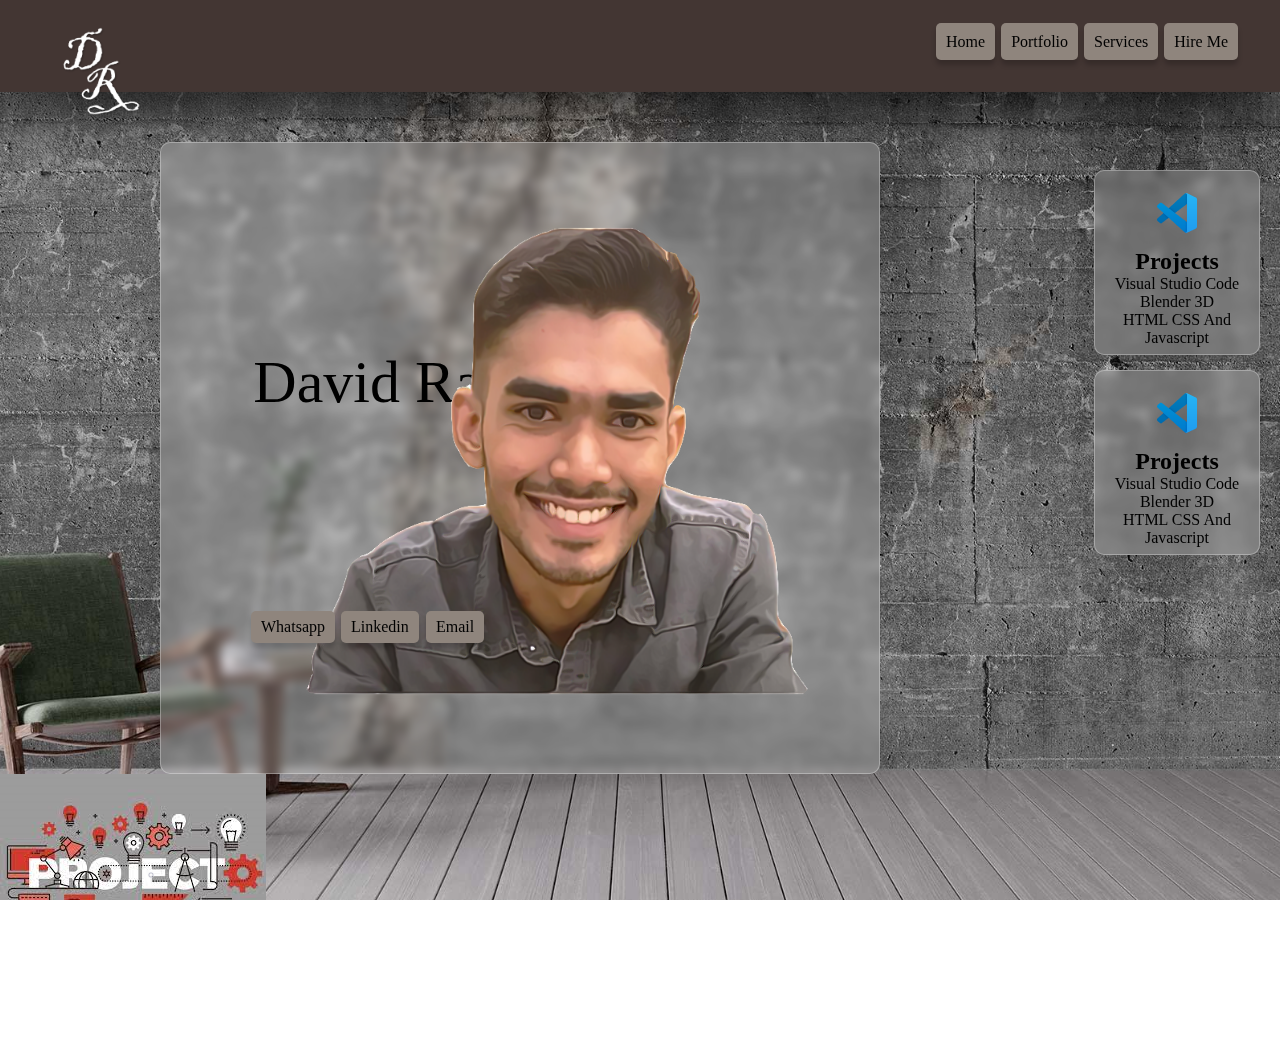
<file: Index.html>
<html>
<head>
    <title>Davidraja</title>
    <link rel="stylesheet" href="style.css">
</head>
<body>
    <div class="container">
        <div class="navbar">
            <img src="images/logo2.png" class="logo">
            <nav>
                <ul>
                    <li><a class="Home-btn" href="">Home</a></li>
                    <li><a class="Portfolio-btn" href="">Portfolio</a></li>
                    <li><a class="Services-btn" href="">Services</a></li>
                    <li><a class="Hire Me-btn" href="mailto:davidraja777@hotmail.com?Subject=We are interested In your Profile">Hire Me</a></li>
                </ul>
            </nav>
        </div>
    <div class="content">
        <div class="Banner">
            <div class="Banner-Text">
                <h2>David Raja</h2>
                <div class="text-wrapper"></div>
                    <div class="box b1">Data Analyst</div>
                    <div class="box b2">Logistics Specialist</div>
                    <div class="box b3">Web Developer</div>
                    <div class="box b4">3D Animator</div>
            </div>
        </div>

        <img src="images/Face.png" class="feature-img">
    
        <a class="Whs-btn" href="https://wa.me/6587392795" target="_blank">Whatsapp</a>
        <a class="Lin-btn" href="https://www.linkedin.com/in/david-raja-542453207/" target="_blank">Linkedin</a>
        <a class="Ema-btn" href="mailto:davidraja777@hotmail.com" target="_blank">Email</a>
    </div>

    <div class="Card-container">
        <div class="card" data-tilt>
            <img src="images/Project1.png">
            <h2>Projects</h2>
            <p>Visual Studio Code</p>
            <p>Blender 3D</p>
            <p>HTML CSS And Javascript</p>
        </div>
    </div>

    <div class="Card-container1">
        <div class="card1" data-tilt>
            <img src="images/project2.png">
            <h2>Projects</h2>
            <p>Visual Studio Code</p>
            <p>Blender 3D</p>
            <p>HTML CSS And Javascript</p>
        </div>
    </div>

    <div class="Card-container2">
        <div class="card2" data-tilt>
            <img src="images/project2.png">
            <h2>Projects</h2>
            <p>Visual Studio Code</p>
            <p>Blender 3D</p>
            <p>HTML CSS And Javascript</p>
        </div>
    </div>

    <script src="vanilla-tilt.js"></script>
</body>
</html>
</file>
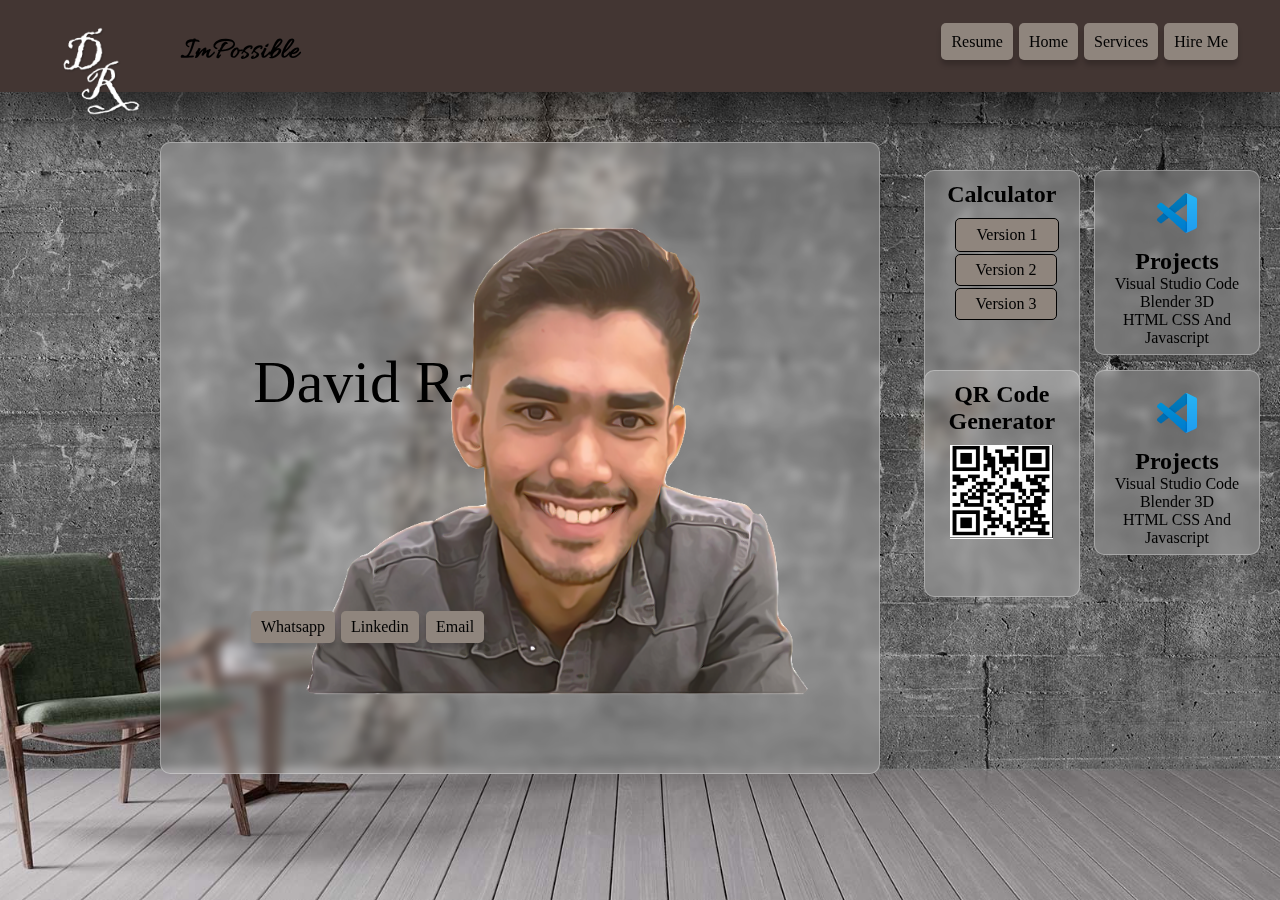
<file: index.html>
<html>
<head>
    <title>Davidraja</title>
    <link rel="stylesheet" href="style.css">
    <link rel="stylesheet" href="Calculator.html">
    <link rel="stylesheet" href="Calculator-ios.html">
    <link href="https://fonts.googleapis.com/css2?family=Allura&display=swap" rel="stylesheet">
</head>
<body>
    <div class="container">
        <div class="navbar">
            <img src="images/logo2.png" class="logo">
            <nav>
                <ul>
                    <h1><span>I</span>m<span>Possible</span></h1>
                    <li><a class="Home-btn" href="Davidraja-Resume.pdf" target="_blank">Resume</a></li>
                    <li><a class="Portfolio-btn" href="">Home</a></li>
                    <li><a class="Services-btn" href="">Services</a></li>
                    <li><a class="Hire Me-btn" href="mailto:davidraja777@hotmail.com?Subject=We are interested In your Profile">Hire Me</a></li>
                </ul>
            </nav>
        </div>
    <div class="content">
        <div class="Banner">
            <div class="Banner-Text">
                <h2>David Raja</h2>
                <div class="text-wrapper"></div>
                    <div class="box b1">Data Analyst</div>
                    <div class="box b2">Logistics Specialist</div>
                    <div class="box b3">Web Developer</div>
                    <div class="box b4">3D Animator</div>
            </div>
        </div>

        <img src="images/Face.png" class="feature-img">
    
        <a class="Whs-btn" href="https://wa.me/6587392795" target="_blank">Whatsapp</a>
        <a class="Lin-btn" href="https://www.linkedin.com/in/david-raja-542453207/" target="_blank">Linkedin</a>
        <a class="Ema-btn" href="mailto:davidraja777@hotmail.com" target="_blank">Email</a>
    </div>

   <div class="Card-container1">
        <div class="card1" data-tilt>
            <img src="images/project2.png">
            <h2>Projects</h2>
            <p>Visual Studio Code</p>
            <p>Blender 3D</p>
            <p>HTML CSS And Javascript</p>
        </div>
    </div>

    <div class="Card-container2">
        <div class="card2" data-tilt>
            <img src="images/project2.png">
            <h2>Projects</h2>
            <p>Visual Studio Code</p>
            <p>Blender 3D</p>
            <p>HTML CSS And Javascript</p>
        </div>
    </div>

    <div class="Card-container3">
        <div class="card3" data-tilt>
            <h2>Calculator</h2>
            <ul>
                <a class="design1" href="Calculator.html" target="_blank">Version 1</a>
                <a class="design2" href="Calculator-ios.html" target="_blank">Version 2</a>
                <a class="design3" href="Calculator.html" target="_blank">Version 3</a>
            </ul>
        </div>
    </div>
    
    <div class="Card-container4">
        <div class="card4" href="QRcodegenerator.html" data-tilt>
            <h2>QR Code Generator</h2>
            <a href="./QRcodegenerator.html" target="_blank">
                <img src="./images/qr-code.png" alt="qr-code1">
            </a>
        </div>
    </div>

    <script src="vanilla-tilt.js"></script>
</body>
</html>
</file>
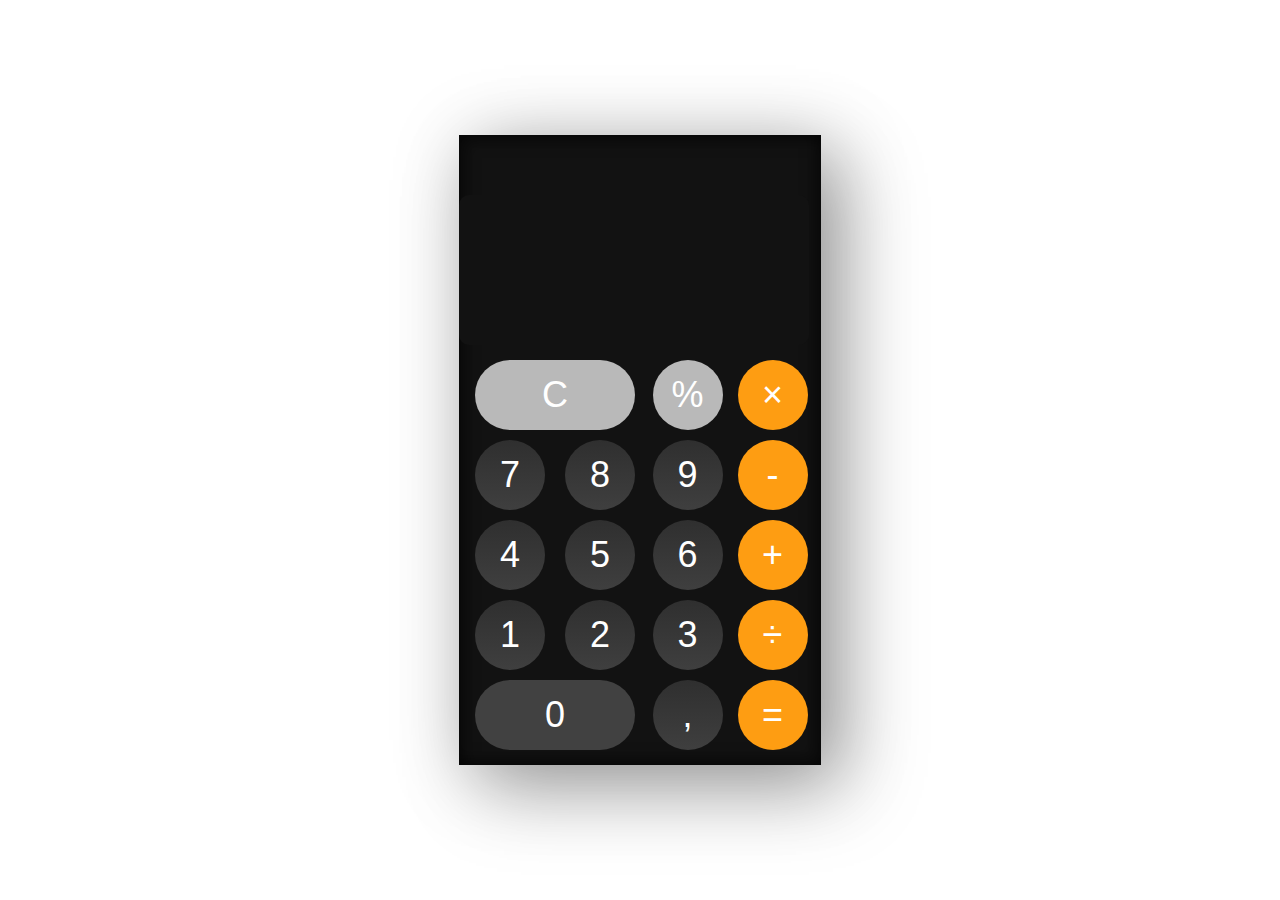
<file: Calculator-ios.html>
<!DOCTYPE html>
<html lang="en">
<head>
    <meta charset="UTF-8">
    <meta http-equiv="X-UA-Compatible" content="IE=edge">
    <meta name="viewport" content="width=device-width, initial-scale=1.0">
    <title>Calculator</title>
    <link rel="stylesheet" href="Calculator-ios.css">
</head>
<body>
    <div class="container">
        <form class="calculator" name="calc">
            <input type="text" class="value" readonly name="txt">
            <span class="num clear" onclick="calc.txt.value= ''"><i>C</i></span>
            <span class="num percentage" onclick="calc.txt.value+= '%'"><i>&#37</i></span>
            <span class="num multiple" onclick="calc.txt.value+= '*'"><i>&times</i></span>
            <span class="num" onclick="calc.txt.value+= '7'"><i>7</i></span>
            <span class="num" onclick="calc.txt.value+= '8'"><i>8</i></span>
            <span class="num" onclick="calc.txt.value+= '9'"><i>9</i></span>
            <span class="num minus" onclick="calc.txt.value+= '-'"><i>-</i></span>
            <span class="num" onclick="calc.txt.value+= '4'"><i>4</i></span>
            <span class="num" onclick="calc.txt.value+= '5'"><i>5</i></span>
            <span class="num" onclick="calc.txt.value+= '6'"><i>6</i></span>
            <span class="num plus" onclick="calc.txt.value+= '+'"><i>+</i></span>
            <span class="num" onclick="calc.txt.value+= '1'"><i>1</i></span>
            <span class="num" onclick="calc.txt.value+= '2'"><i>2</i></span>
            <span class="num" onclick="calc.txt.value+= '3'"><i>3</i></span>
            <span class="num divide" onclick="calc.txt.value+= '/'"><i>&divide</i></span>
            <span class="num zero" onclick="calc.txt.value+= '0'"><i>0</i></span>
            <span class="num" onclick="calc.txt.value+= ','"><i>,</i></span>

            <span class="num equal" onclick="document.calc.txt.value=eval(calc.txt.value)"><i>=</i></span>

        </form>
    </div>
    
</body>
</html>
</file>
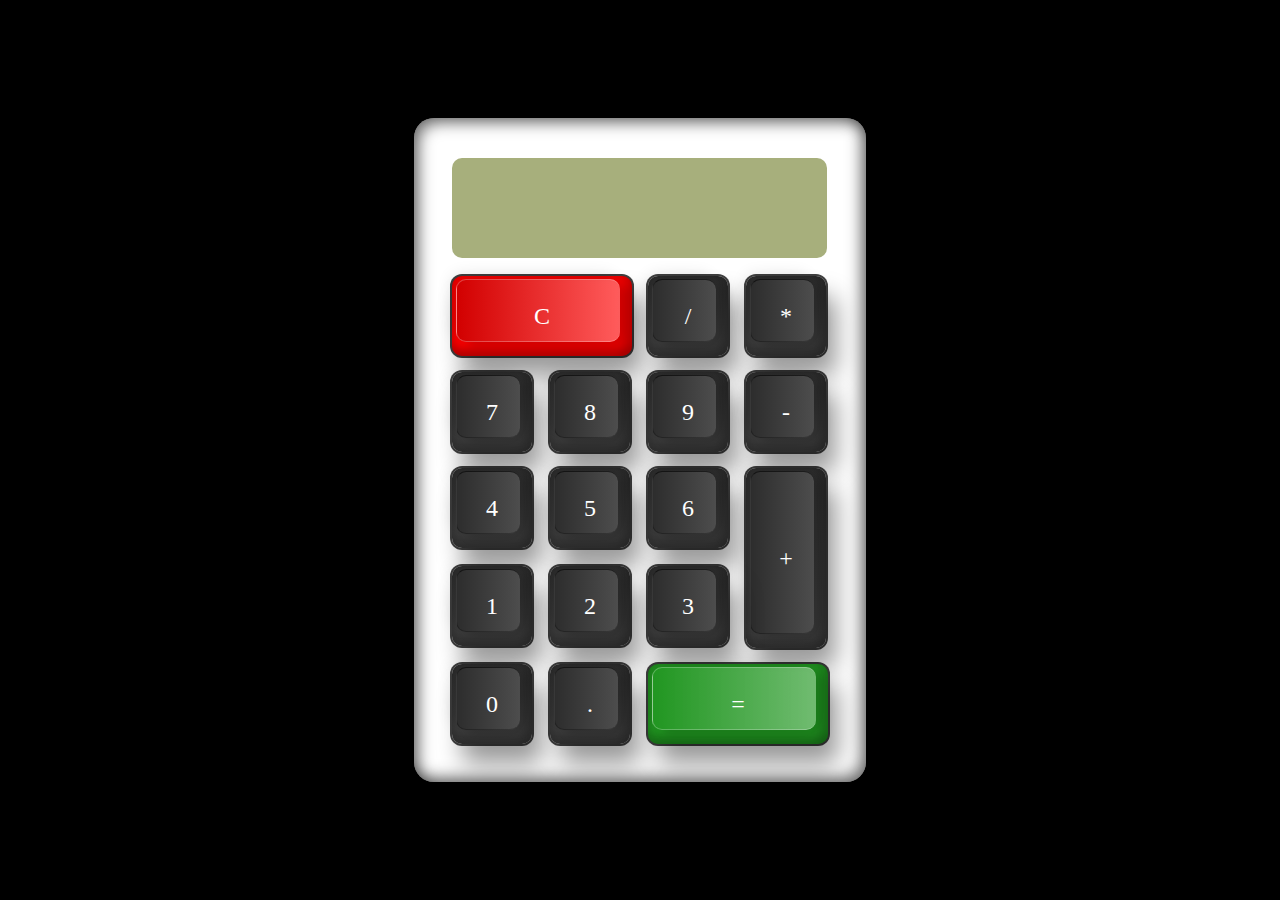
<file: Calculator.html>
<!DOCTYPE html>
<html lang="en">
<head>
    <meta charset="UTF-8">
    <meta http-equiv="X-UA-Compatible" content="IE=edge">
    <meta name="viewport" content="width=device-width, initial-scale=1.0">
    <title>Calculator</title>
    <link rel="stylesheet" href="Calculator.css">
</head>
<body>
    <div class="container">
        <form class="calculator" name="calc">
            <input type="text" class="value" readonly name="txt">
            <span class="num clear" onclick="calc.txt.value= ''"><i>C</i></span>
            <span class="num" onclick="calc.txt.value+= '/'"><i>/</i></span>
            <span class="num" onclick="calc.txt.value+= '*'"><i>*</i></span>
            <span class="num" onclick="calc.txt.value+= '7'"><i>7</i></span>
            <span class="num" onclick="calc.txt.value+= '8'"><i>8</i></span>
            <span class="num" onclick="calc.txt.value+= '9'"><i>9</i></span>
            <span class="num" onclick="calc.txt.value+= '-'"><i>-</i></span>
            <span class="num" onclick="calc.txt.value+= '4'"><i>4</i></span>
            <span class="num" onclick="calc.txt.value+= '5'"><i>5</i></span>
            <span class="num" onclick="calc.txt.value+= '6'"><i>6</i></span>
            <span class="num plus" onclick="calc.txt.value+= '+'"><i>+</i></span>
            <span class="num" onclick="calc.txt.value+= '1'"><i>1</i></span>
            <span class="num" onclick="calc.txt.value+= '2'"><i>2</i></span>
            <span class="num" onclick="calc.txt.value+= '3'"><i>3</i></span>
            <span class="num" onclick="calc.txt.value+= '0'"><i>0</i></span>
            <span class="num" onclick="calc.txt.value+= '.'"><i>.</i></span>

            <span class="num equal" onclick="document.calc.txt.value=eval(calc.txt.value)"><i>=</i></span>

        </form>
    </div>
    
</body>
</html>
</file>
<file: style.css>
*{
  margin: 0;
  padding: 0;
  font-family: 'Times New Roman', Times, serif;
}
html,body
{
  width: 100%;
  height: 100%;
  margin: 0px;
  padding: 0px;
  overflow-x: hidden; 
}
.container{
  height: 100vh;
  width: 100%;
  background-position: center;
  background-color: #433633;
  background-size: cover;
  box-sizing: border-box;
  position: relative;
  background-image: url(images/Concrete-wallpaper-main.jpg);
}
.navbar{
  height: 10%;
  display: flex;
  align-items: center;
  background: #5c5552;
  border: 1px solid rgba(255, 255, 255, 0);
  transition: 2.0s all;
}
.logo{
  float: right;
  color: #777;
  text-align: center;
  text-decoration: none;
  margin-left: 60px;
  margin-top: 50px;
  width: 80px;
  transition: 2.0s;
}
.logo:hover{
  filter: drop-shadow(6px 6px 40px);
  transform: translateZ(20px)
}
nav{
  flex: 1;
  text-align: right;
  padding: 40px 10px;
  margin: 30px;
  transition: 0.9s all;
  float: left;
  height: 3vh;
}
.navbar:hover{
  filter: drop-shadow(6px 6px 40px);
  background: #433633;
  transition: 0.9s all;
}
nav h1{
  float: left;
  font-family: 'Allura', cursive;
  margin: auto;
  color: black;
  font-size: 30px;
  font-weight: bold;
  letter-spacing: 1px;
  cursor: pointer
}
nav h1 span{
  font-family: 'Allura', cursive;
  margin: auto;
  transition: .5s linear
}
nav h1:hover span:nth-child(1){
  margin-right: 5px
}
nav h1:hover span:nth-child(1):after{
  content: "'";
}
nav h1:hover span:nth-child(2){
  margin-left: 30px
}
nav h1:hover span{
  color: #fff;
  text-shadow: 0 0 10px #fff,
  0 0 20px #fff, 
  0 0 40px #fff;
}
nav ul li{
  display: inline;
  margin: 10px 0px; 
}
nav ul li a{
  text-decoration: none;
  color: #000;
  transform: translateX(0px);
  padding: 10px 10px;
  border-radius: 5px;
  text-decoration: none;
  transition: 0.9s all;
  overflow: hidden;
  box-shadow: 0 5px 5px rgba(0,0,0,.2);
  background: #8f857d;
  margin: 1px;
  }
nav ul li a:hover{
  filter: drop-shadow(6px 6px 40px);
  transform: translateX(-5px);
  background: #decbb7;
}
.content{
  color: black;
  height: 70vh;
  margin-top: 50px;
  margin-left: 160px;
  margin-right: 400px;
  border: 1px solid rgba(255, 255, 255, 0.3);
  background: rgba(255, 255, 255, 0.2);
  border-radius: 10px;
  box-shadow: 0 4px 30px rgba(0, 0, 0, 0.1);
  backdrop-filter: blur(5px);
}
.content h1{
  font-size: 60px;
  font-weight: 100;
  margin-left: 10px;
  margin-bottom: 15px;
  margin-right: 20px;
  color: black;
}
.content p{
  font-size: 20px;
  font-weight: 80;
  margin-top: 24px;
  margin-bottom: 15px;
  color: black;
}
.feature-img{
  height: 80%;
  position: absolute;
  bottom: 60px;
  right: 70px;
  transform: translateX(0px);
  transition: 1.1s all;
}
.feature-img:hover{
  filter: drop-shadow(6px 6px 40px);
  transform: translateX(-20px);
}
.Whs-btn{
  position: absolute;
  color: black;
  left: 90px;
  bottom: 130px;
  background: #8f857d;
  padding: 7px 10px;
  border-radius: 5px;
  border: 1px;
  text-decoration: none;
  transition: 0.9s all;
  overflow: hidden;
  box-shadow: 0 5px 5px rgba(0,0,0,.2);
}
.Whs-btn:hover{
  filter: drop-shadow(6px 6px 40px);
  background: #decbb7;
  transform: translatey(-10px) translateX(-10px);
}
.Lin-btn{
  position: absolute;
  color: black;
  left: 180px;
  bottom: 130px;
  background: #8f857d;
  padding: 7px 10px;
  border-radius: 5px;
  border: 1px;
  text-decoration: none;
  transition: 0.9s all;
  box-shadow: 0 5px 5px rgba(0,0,0,.2);
}
.Lin-btn:hover{
  filter: drop-shadow(6px 6px 40px);
  background: #decbb7;
  transform: translatey(-10px);
}
.Ema-btn{
  position: absolute;
  color: black;
  left: 265px;
  bottom: 130px;
  background: #8f857d;
  padding: 7px 10px;
  border-radius: 5px;
  border: 1px;
  text-decoration: none;
  transition: 0.9s all;
  box-shadow: 0 5px 5px rgba(0,0,0,.2);
}
.Ema-btn:hover{
  filter: drop-shadow(6px 6px 40px);
  background: #decbb7;
  transform: translatey(-10px) translateX(10px);
}
.Banner-Text{
  position: absolute;
  top: 38%;
  left: 35%;
  transform: translate(-50%,-50%);
  width: 100%;
  color: black;
  animation: flip 2s infinite;
}
.Banner-Text h2{
  text-align: left;
  font-size: 60px;
  font-weight: normal;
  margin-left: 200;
  color: black;
}   
.box{
  font-size: 35px;
  opacity: 0;
  position: absolute;
  width: 100%;
  text-align: left;
  margin-left: 200;
}
.b1{
  animation: ani1 10s infinite;
  padding-left: 40px;
  color: black;
}
.b2{
  animation: ani2 10s infinite;
  color: black;
}
.b3{
  animation: ani3 10s infinite;
  padding-left: 20px;
  color: black;
}
.b4{
  animation: ani4 10s infinite;
  padding-left: 30px;
  color: black;
}
@keyframes ani1{
  0%{
      opacity: 0;
  }
  10%{
      opacity: 1;
  }
  20%{
      opacity: 0;
  }
}
@keyframes ani2{
  30%{
      opacity: 0;
  }
  40%{
      opacity: 1;
  }
  50%{
      opacity: 0;
  }
}
@keyframes ani3{
  60%{
      opacity: 0;
  }
  70%{
      opacity: 1;
  }
  80%{
      opacity: 0;
  }
}
@keyframes ani4{
  80%{
      opacity: 0;
  }
  90%{
      opacity: 1;
  }
  100%{
      opacity: 0;
  }
}
Card-container1{
  width: 100%;
  height: 100vh;
  background-position: center;
  align-items: center;
  display: flex;
  justify-content: center;
}
.card1{
  width: 90%;
  max-width: 150px;
  color: black;
  text-align: center;
  padding: 7px 7px;
  border: 1px solid rgba(255, 255, 255, 0.3);
  position: fixed;
  top: 170px;
  right: 20px;
  background: rgba(255, 255, 255, 0.2);
  border-radius: 10px;
  backdrop-filter: blur(5px);
}
.card:hover{
  filter: drop-shadow(6px 6px 40px);
  cursor: pointer;
}
.card img1{
  width: 150px;
}
.card h2{
  font-size: 20px;
  font-weight: 400;
  margin-top: 2px;
}
.card p{
  margin-top: 5px;
}
Card-container2{
  width: 100%;
  height: 100vh;
  background-position: center;
  align-items: center;
  display: flex;
  justify-content: center;
}
.card2{
  width: 90%;
  max-width: 150px;
  color: black;
  text-align: center;
  padding: 7px 7px;
  border: 1px solid rgba(255, 255, 255, 0.3);
  position: fixed;
  top: 370px;
  right: 20px;
  background: rgba(255, 255, 255, 0.2);
  border-radius: 10px;
  backdrop-filter: blur(5px);
}
.card:hover{
  filter: drop-shadow(6px 6px 40px);
  cursor: pointer;
}
.card img1{
  width: 150px;
}
.card h2{
  font-size: 20px;
  font-weight: 400;
  margin-top: 2px;
}
.card p{
  margin-top: 5px;
}
Card-container3{
  width: 100%;
  height: 100vh;
  background-position: center;
  align-items: center;
  display: flex;
  justify-content: center;
  text-decoration: none;
}
.card3{
  width: 12%;
  height: 25%;
  color: black;
  text-align: center;
  border: 1px solid rgba(255, 255, 255, 0.3);
  position: fixed;
  top: 170px;
  right: 200px;
  background: rgba(255, 255, 255, 0.2);
  border-radius: 10px;
  backdrop-filter: blur(5px);
}
.card3 h2{
  margin-top: 10px;
  margin-bottom: 10px;
}
.Card-container3 ul a{
  text-decoration: none;
  color: #000;
  line-height: 30px;
  display: block;
  width: 100px;
  height: auto;
  align-items: center;
  margin-left: 30px;
}
.card3 .design1{
  background-color: #8f857d;
  border-radius: 5px;
  border: 1px;
  text-decoration: none;
  border: #000 1px solid;
  margin-bottom: 2px;
  margin-top: 2px;
  padding: 1px 1px;
}
.card3 .design2{
  background-color: #8f857d;
  border-radius: 5px;
  border: 1px;
  text-decoration: none;
  border: #000 1px solid;
  margin-bottom: 2px;
}
.card3 .design3{
  background-color: #8f857d;
  border-radius: 5px;
  border: 1px;
  text-decoration: none;
  border: #000 1px solid;
  margin-bottom: 2px;
}
Card-container4{
  width: 100%;
  height: 100vh;
  background-position: center;
  align-items: center;
  display: flex;
  justify-content: center;
  text-decoration: none;
}
.card4{
  width: 12%;
  height: 25%;
  color: black;
  text-align: center;
  border: 1px solid rgba(255, 255, 255, 0.3);
  position: fixed;
  top: 370px;
  right: 200px;
  background: rgba(255, 255, 255, 0.2);
  border-radius: 10px;
  backdrop-filter: blur(5px);
}
.card4 h2{
  margin-top: 10px;
  margin-bottom: 10px;
}
</file>
<file: Calculator-ios.css>
* {
    margin: 0;
    padding: 0;
    box-sizing: border-box;
    font-family: Helvetica, sans-serif;
}
body{
    display: flex;
    justify-content: center;
    align-items: center;
    min-height: 100vh;
    background: #fff;
}
.container{
    position: relative;
    min-width: 80px;
    min-height: 150px;  
    background: #121212;
    padding: 60px 6px 10px;
    box-shadow: 25px 25px 75px rgba(0,0,0,0.25), 
    10px 10px 70px rgba(0,0,0,0.25), 
    inset -5px -5px 15px rgba(0,0,0,0.5), 
    inset 5px 5px 15px rgba(0,0,0,0.5);
    border: 1px black;
}
.calculator{
    position: relative;
    display: grid;
    justify-items: center;
}
.calculator .value{
    position: relative;
    grid-column: span 4;
    right: 6.5px;
    height: 150px;
    width: 350px;
    border: none;
    outline: none;
    background: #121212;
    margin-bottom: 10px;
    border-radius: 10px;
    box-shadow: 0 0 0 2px rgba(0,0,0,0,0.75);
    text-align: right;
    padding: 10px;
    font-size: 3.5em;
    color: #ffffff;
}
.calculator span{
    position: relative;
    display: grid;
    place-items: center;
    width: 70px;
    height: 70px;
    margin: 5px 5px;
    background: linear-gradient(180deg, #2f2f2f, #3f3f3f);
    user-select: none;
    cursor: pointer;
    font-weight: 400;
    font-size: 1.5em;
    color: #fff;
    border-radius: 50px;
}
.calculator span:active{
    filter: brightness(1.5);
}
.calculator span i {
    position: relative;
    font-style: normal;
    font-size: 1.5em;
    text-transform: uppercase;
}
.calculator .clear{
    grid-column: span 2;
    width: 160px;
    background: #b9b9b9;
    border-radius: 50px;
}
.calculator .divide{
    background: #fe9d12;
    border-radius: 50px;
    width: 70px;
    height: 70px;
}
.calculator .plus{
    height: 70px;
    width: 70px;
    background: #fe9d12;
    border-radius: 50px;
}
.calculator .equal{
    background: #fe9d12;
    border-radius: 50px;
    width: 70px;
    height: 70px;
}
.calculator .multiple{
    background: #fe9d12;
    border-radius: 50px;
    width: 70px;
    height: 70px;
}
.calculator .minus{
    background: #fe9d12;
    border-radius: 50px;
    width: 70px;
    height: 70px;
}
.calculator .zero{
    grid-column: span 2;
    width: 160px;
    background: #414141;
    border-radius: 50px;
    justify-items: center;
}
.calculator .percentage{
    background: #b9b9b9;
    border-radius: 50px;
    justify-items: center;
    width: 70px;
    height: 70px;
}
</file>
<file: Calculator.css>
* {
    margin: 0;
    padding: 0;
    box-sizing: border-box;
    font-family: consolas;
}
body{
    display: flex;
    justify-content: center;
    align-items: center;
    min-height: 100vh;
    background: black;
}
.container{
    position: relative;
    min-width: 300px;
    min-height: 400px;  
    background: #fff;
    padding: 40px 30px 30px;
    border-radius: 20px;
    box-shadow: 25px 25px 75px rgba(0,0,0,0.25), 
    10px 10px 70px rgba(0,0,0,0.25), 
    inset -5px -5px 15px rgba(0,0,0,0.5), 
    inset 5px 5px 15px rgba(0,0,0,0.5);
}
.calculator{
    position: relative;
    display: grid;
}
.calculator .value{
    position: relative;
    grid-column: span 4;
    height: 100px;
    left: 8px;
    width: 375px;
    border: none;
    outline: none;
    background: #a7af7c;
    margin-bottom: 10px;
    border-radius: 10px;
    box-shadow: 0 0 0 2px rgba(0,0,0,0,0.75);
    text-align: right;
    padding: 10px;
    font-size: 2em;
}
.calculator span{
    position: relative;
    display: grid;
    place-items: center;
    width: 80px;
    height: 80px;
    margin: 8px;
    background: linear-gradient(180deg, #2f2f2f, #3f3f3f);
    box-shadow: inset -8px 0 8px rgba(0,0,0,0.15),
    inset 0 -8px 8px rgba(0,0,0,0.25), 
    0 0 0 2px rgba(0,0,0,0.75),
    10px 20px 25px rgba(0,0,0,0.4);
    user-select: none;
    cursor: pointer;
    font-weight: 400;
    color: #fff;
    border-radius: 10px;
}
.calculator span::before{
    content: '';
    position: absolute;
    top: 3px;
    left: 4px;
    bottom: 14px;
    right: 12px;
    background: linear-gradient(90deg, #2d2d2d, #4d4d4d);
    border-radius: 10px;
    box-shadow: -5px -5px 15px rgba(0,0,0,0.1), 
    10px 5px 10px rgba(0,0,0,0.15);
    border-left: 1px solid #0004;
    border-bottom: 1px solid #0004;
    border-top: 1px solid #0009;
}
.calculator span:active{
    filter: brightness(1.5);
}
.calculator span i {
    position: relative;
    font-style: normal;
    font-size: 1.5em;
    text-transform: uppercase;
}
.calculator .clear{
    grid-column: span 2;
    width: 180px;
    background: #f00;
}
.calculator .clear::before{
    background: linear-gradient(90deg, #d20000, #ffffff5c);
    border-left: 1px solid #fff4;
    border-bottom: 1px solid #fff4;
    border-top: 1px solid #fff4;
}
.calculator .plus{
    grid-row: span 2;
    height: 180px;
}
.calculator .equal{
    background: #219621;
    grid-column: span 2;
    width: 180px;
}
.calculator .equal::before{
    background: linear-gradient(90deg, #219621, #ffffff5c);
    border-left: 1px solid #fff4;
    border-bottom: 1px solid #fff4;
    border-top: 1px solid #fff4;
}
</file>
